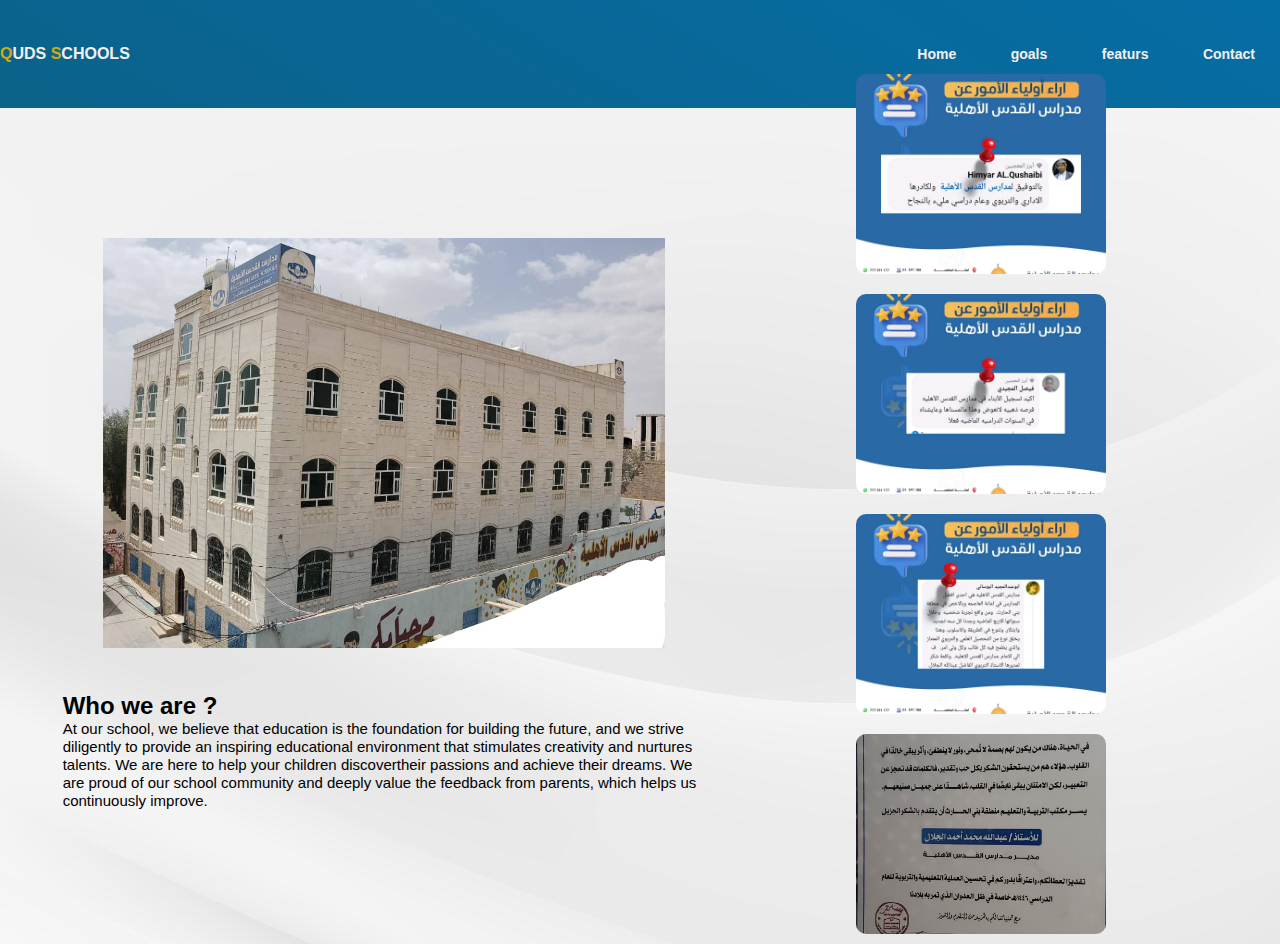
<file: aboutus.html>
<!DOCTYPE html>
<html lang="ar" dir="ltr">
<head>
    <meta charset="UTF-8">
    <meta name="viewport" content="width=device-width, initial-scale=1.0">
    <title>about</title>
    <link rel="stylesheet" href="css/about.css">
    
    <body>
  
    <header>
        <div class="logo">
            <h4><span>Q</span>UDS <span>S</span>CHOOLS</h4>
        </div>
        <nav>
            <ul>
                <li><a href="index.html">Home</a></li>
                <li><a href="ourgoals.html">goals</a></li>
                <li><a href="featurs.html">featurs</a></li>
                <li><a href="conact.html">Contact</a></li>
            </ul>
        </nav>
    </header>
    <div class="container">
        <main>
            <img src="./image/اهداف/school.jpg">
            <h2>Who we are ?</h2>
            <p>At our school, we believe that education is the foundation for building the future, and we strive diligently to provide an 
                inspiring educational environment that stimulates creativity and nurtures talents. We are here to help your
                 children discovertheir passions 
                and achieve their dreams. We are proud of our school community
                 and deeply value the feedback from parents, which helps us continuously improve.</p>
                

            
        </main>
        <aside>
            <div class="card card-1"></div>
            <div class="card card-2"></div>
            <div class="card card-3"></div>
            <div class="card card-4"></div>
        </aside>
    </div>
    </body>
    </html>
</file>
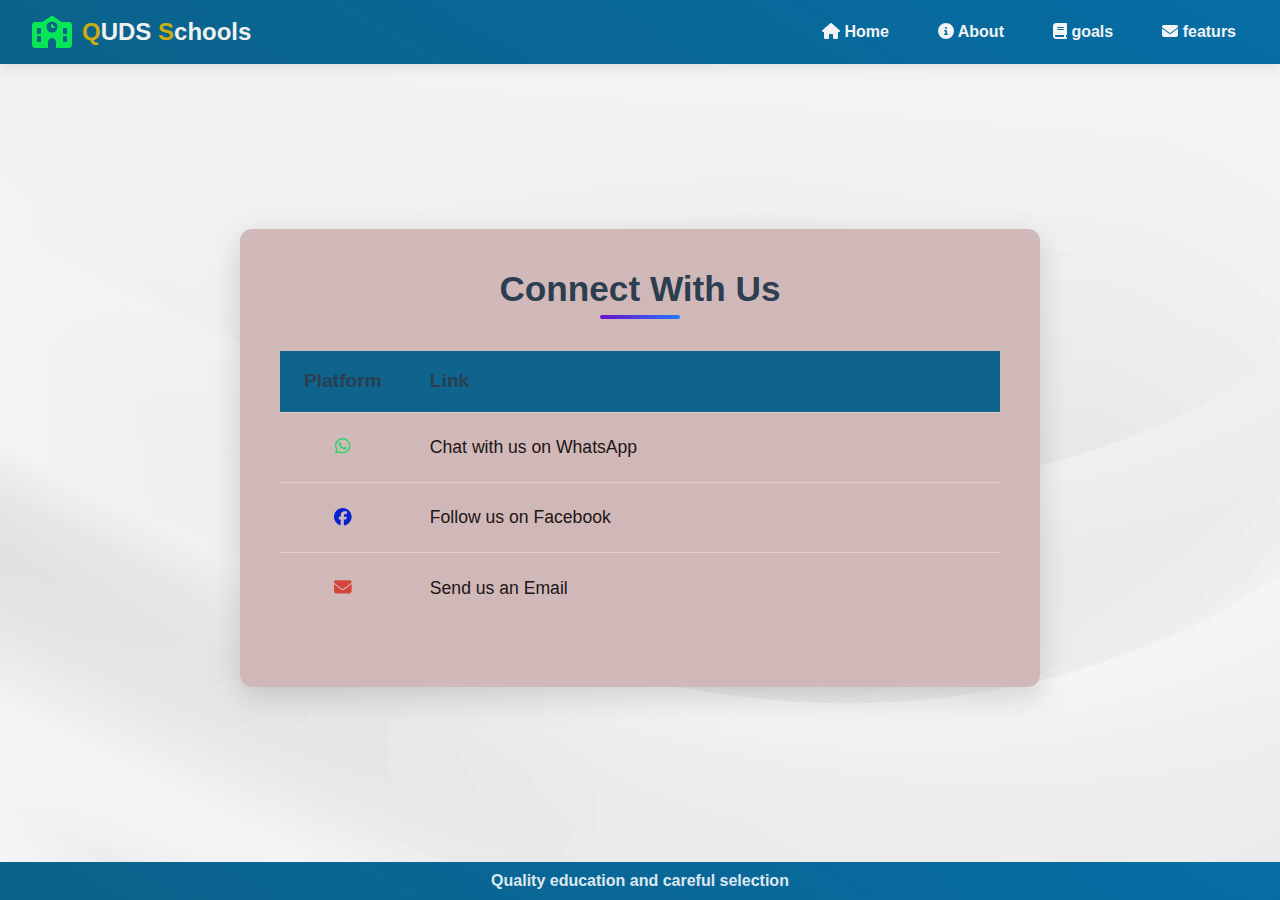
<file: conact.html>
<!DOCTYPE html>
<html lang="en">
<head>
    <meta charset="UTF-8">
    <meta name="viewport" content="width=device-width, initial-scale=1.0">
    <title>conact school</title>
    <link rel="stylesheet" href="css/conact.css">
  <script src="fontawsome.css"></script>
   <script src="fontawsome.js"></script>
</head>
<body>
    <header>
        <div class="logo">
            <i class="fas fa-school logo-icon"></i>
            <div class="logo-text"><span>Q</span>UDS  <span>S</span>chools</div>
        </div>
        <nav>
            <ul>
                <li><a href="index.html"><i class="fas fa-home"></i> Home</a></li>
                <li><a href="aboutus.html"><i class="fas fa-info-circle"></i> About</a></li>
                <li><a href="ourgoals.html"><i class="fas fa-book"></i> goals</a></li>
                <li><a href="featurs.html"><i class="fas fa-envelope"></i> featurs</a></li>
            </ul>
        </nav>
    </header>
    
    <div class="container">
        <div class="table-container">
            <h1>Connect With Us</h1>
            <table>
                <thead>
                    <tr>
                        <th>Platform</th>
                        <th>Link</th>
                    </tr>
                </thead>
                <tbody>
                    <tr>
                        <td class="icon-cell"><i class="fab fa-whatsapp whatsapp-icon"></i></td>
                        <td class="link-cell"><a href="https://WhatsApp.com/channel/0029vbBKQTj7YSd310EYiZ1|" target="_blank">Chat with us on WhatsApp</a></td>
                    </tr>
                    <tr>
                        <td class="icon-cell"><i class="fab fa-facebook facebook-icon"></i></td>
                        <td class="link-cell"><a href="https://www.facebook.com/100064306170284/posts/pfbid0iWifRaHzjyzsaDj9bTKAnvo9cqyb2WFsTXdqP1XYaxQzcDwCvs1wWxDGxpa76KoLI/?app=fb|" target="_blank">Follow us on Facebook</a></td>
                    </tr>
                    <tr>
                        <td class="icon-cell"><i class="fas fa-envelope email-icon"></i></td>
                        <td class="link-cell"><a href="mailto:Alquds.schools2020@gmail.com">Send us an Email</a></td>
                    </tr>
                </tbody>
            </table>
        </div>
    </div>
    
    <footer>
        <p>Quality education and careful selection</p>  
    </footer>
</body>
</html>
</file>
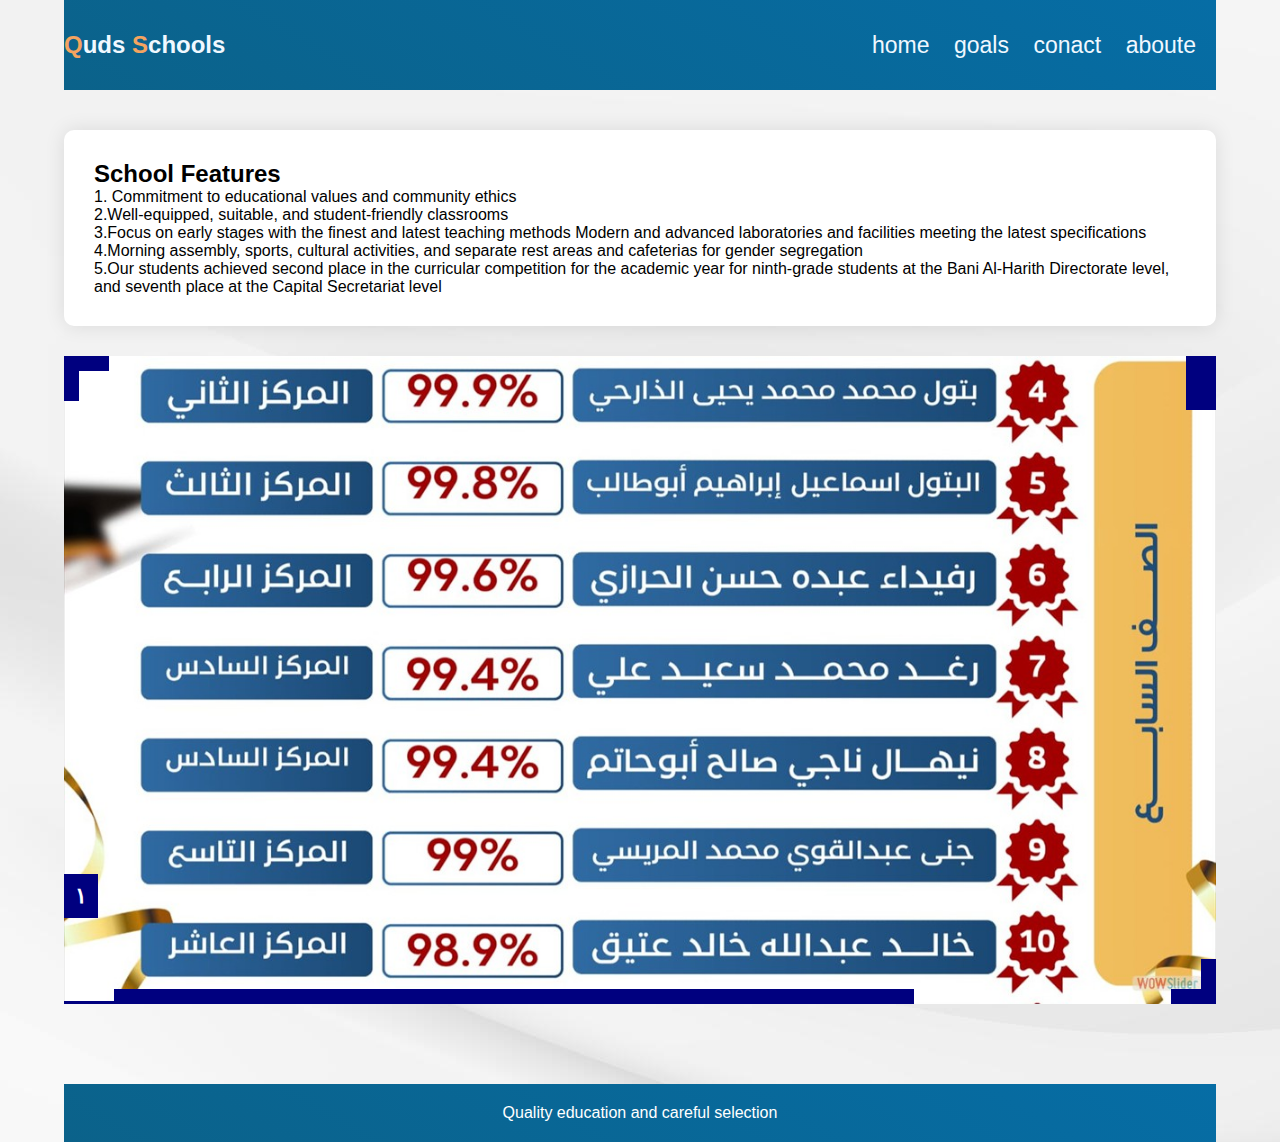
<file: featurs.html>
<!DOCTYPE html>
<html lang="en">
<head>
    <meta charset="UTF-8">
    <meta name="viewport" content="width=device-width, initial-scale=1.0">
    <title>featurs</title>
    <link rel="stylesheet" href="css/featur.css">

	<!-- Start WOWSlider.com HEAD section --> <!-- add to the <head> of your page -->
	<link rel="stylesheet" type="text/css" href="engine0/style.css" />
	<script type="text/javascript" src="engine0/jquery.js"></script>
	<!-- End WOWSlider.com HEAD section --></head>
<body>
   <header>
<div class="start-header">
    <div class="logo"><h2><span>Q</span>uds <span>S</span>chools</h2></div>   
</div>
   <div class="start-header">
     <nav>
        <ul>
            <li><a href="index.html">home</a></li>
            <li><a href="ourgoals.html">goals</a></li>
            <li><a href="conact.html">conact</a></li>
            <li><a href="aboutus.html">aboute</a></li>
        </ul>
    </nav> 
   </div>

   </header>
  <div class="container content-section">
        <div class="row">
            <!-- Section for text content -->
            <section class="col-md-8 main-content">
                <h2>School Features</h2>
                <p>1. Commitment to educational values and community ethics<br> 

2.Well-equipped, suitable, and student-friendly classrooms<br>

3.Focus on early stages with the finest and latest teaching methods
Modern and advanced laboratories and facilities meeting the latest specifications<br>

4.Morning assembly, sports, cultural activities, and separate rest areas and cafeterias for gender segregation<br>

5.Our students achieved second place in the curricular competition for the academic year for ninth-grade students at the Bani Al-Harith Directorate level, and seventh place at the Capital Secretariat level
</p>
            </section>
            
            <!-- Aside for WowSlider -->
            
	<!-- Start WOWSlider.com BODY section --> <!-- add to the <body> of your page -->
	<div id="wowslider-container0">
	<div class="ws_images"><ul>
		<li><img src="data0/images/_0.jpg" alt="١" title="١" id="wows0_0"/></li>
		<li><img src="data0/images/3.jpg" alt="3" title="3" id="wows0_1"/></li>
		<li><img src="data0/images/4.jpg" alt="4" title="4" id="wows0_2"/></li>
		<li><img src="data0/images/5.jpg" alt="5" title="5" id="wows0_3"/></li>
		<li><img src="data0/images/cls.jpg" alt="cls" title="cls" id="wows0_4"/></li>
		<li><img src="data0/images/img20250916wa0009.jpg" alt="6" title="6" id="wows0_5"/></li>
		<li><img src="data0/images/img20250916wa0014.jpg" alt="class" title="class" id="wows0_6"/></li>
		<li><img src="data0/images/img20250916wa0016.jpg" alt="9" title="9" id="wows0_7"/></li>
		<li><img src="data0/images/img20250916wa0018.jpg" alt="10" title="10" id="wows0_8"/></li>
		<li><img src="data0/images/img20250916wa0024.jpg" alt="52" title="52" id="wows0_9"/></li>
		<li><img src="data0/images/img20250916wa0026.jpg" alt="IMG3" title="IMG3" id="wows0_10"/></li>
		<li><img src="data0/images/img20250916wa0027.jpg" alt="IMG6" title="IMG6" id="wows0_11"/></li>
		<li><img src="data0/images/img20250916wa0043.jpg" alt="22" title="22" id="wows0_12"/></li>
		<li><img src="data0/images/loy.jpg" alt="loy" title="loy" id="wows0_13"/></li>
		<li><img src="data0/images/naj.jpg" alt="naj" title="naj" id="wows0_14"/></li>
		<li><a href="http://wowslider.net"><img src="data0/images/suc.jpg" alt="bootstrap carousel" title="suc" id="wows0_15"/></a></li>
		<li><img src="data0/images/tov.jpg" alt="tov" title="tov" id="wows0_16"/></li>
	</ul></div>
	<div class="ws_bullets"><div>
		<a href="#" title="١"><span><img src="data0/tooltips/_0.jpg" alt="١"/>1</span></a>
		<a href="#" title="3"><span><img src="data0/tooltips/3.jpg" alt="3"/>2</span></a>
		<a href="#" title="4"><span><img src="data0/tooltips/4.jpg" alt="4"/>3</span></a>
		<a href="#" title="5"><span><img src="data0/tooltips/5.jpg" alt="5"/>4</span></a>
		<a href="#" title="cls"><span><img src="data0/tooltips/cls.jpg" alt="cls"/>5</span></a>
		<a href="#" title="6"><span><img src="data0/tooltips/img20250916wa0009.jpg" alt="6"/>6</span></a>
		<a href="#" title="class"><span><img src="data0/tooltips/img20250916wa0014.jpg" alt="class"/>7</span></a>
		<a href="#" title="9"><span><img src="data0/tooltips/img20250916wa0016.jpg" alt="9"/>8</span></a>
		<a href="#" title="10"><span><img src="data0/tooltips/img20250916wa0018.jpg" alt="10"/>9</span></a>
		<a href="#" title="52"><span><img src="data0/tooltips/img20250916wa0024.jpg" alt="52"/>10</span></a>
		<a href="#" title="IMG3"><span><img src="data0/tooltips/img20250916wa0026.jpg" alt="IMG3"/>11</span></a>
		<a href="#" title="IMG6"><span><img src="data0/tooltips/img20250916wa0027.jpg" alt="IMG6"/>12</span></a>
		<a href="#" title="22"><span><img src="data0/tooltips/img20250916wa0043.jpg" alt="22"/>13</span></a>
		<a href="#" title="loy"><span><img src="data0/tooltips/loy.jpg" alt="loy"/>14</span></a>
		<a href="#" title="naj"><span><img src="data0/tooltips/naj.jpg" alt="naj"/>15</span></a>
		<a href="#" title="suc"><span><img src="data0/tooltips/suc.jpg" alt="suc"/>16</span></a>
		<a href="#" title="tov"><span><img src="data0/tooltips/tov.jpg" alt="tov"/>17</span></a>
	</div></div><div class="ws_script" style="position:absolute;left:-99%"><a href="http://wowslider.net">html slideshow</a> by WOWSlider.com v9.0</div>
	<div class="ws_shadow"></div>
	</div>	
	<script type="text/javascript" src="engine0/wowslider.js"></script>
	<script type="text/javascript" src="engine0/script.js"></script>
	<!-- End WOWSlider.com BODY section --><aside class="col-md-4 slider-aside">
                <!-- Place WowSlider code here -->
            </aside>
        </div>
    </div>

    <!-- Footer -->
    <footer>
        <div class="container">
            <p>Quality education and careful selection</p>
        </div>
    </footer>

    <script src="https://cdn.jsdelivr.net/npm/bootstrap@5.3.0/dist/js/bootstrap.bundle.min.js"></script>
 


</body>
</html>
</file>
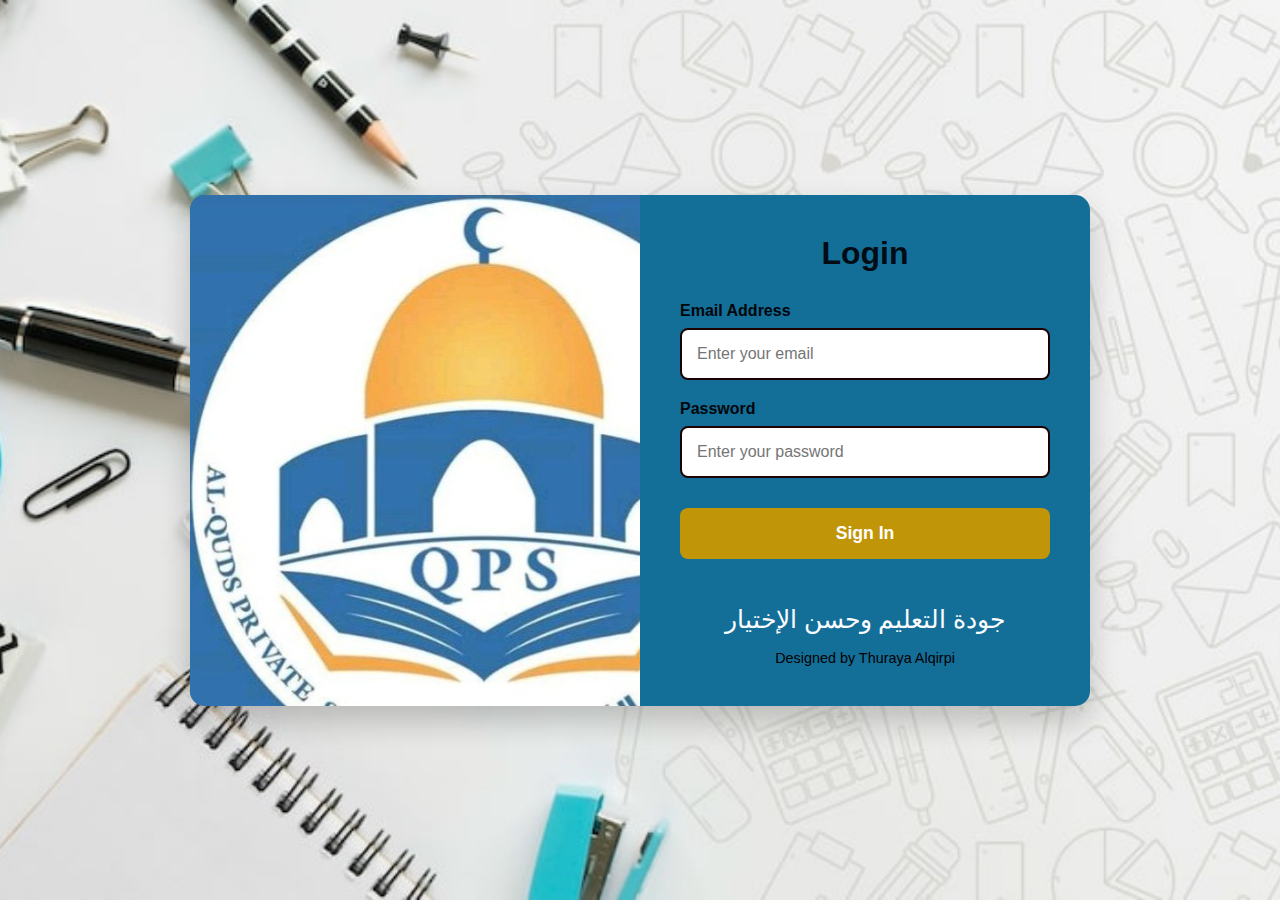
<file: login.html>
<!DOCTYPE html>
<html lang="en">
<head>
    <meta charset="UTF-8">
    <meta name="viewport" content="width=device-width, initial-scale=1.0">
    <title>Login System - Our School</title>
    <link rel="stylesheet" href="css/login.css">   
</head>
<body>
    <div class="container">
        <div class="school-panel">
            <div class="school-logo"></div>
        </div>
        
        <div class="login-panel">
            <form id="loginForm" class="form-container">
                <h2>Login</h2>
                <div class="input-group">
                    <label for="loginEmail">Email Address</label>
                    <i class="fas fa-envelope"></i>
                    <input type="email" id="loginEmail" placeholder="Enter your email" required>
                    <div class="error-message" id="loginEmailError">Please enter a valid email address</div>
                </div>
                <div class="input-group">
                    <label for="loginPassword">Password</label>
                    <i class="fas fa-lock"></i>
                    <input type="password" id="loginPassword" placeholder="Enter your password" required>
                    <div class="error-message" id="loginPasswordError">Password is required</div>
                </div>
                <button type="submit" class="login-btn">Sign In</button>
                <div class="success-message" id="loginSuccess">Login successful! Redirecting now...</div>
            </form>
            
            <footer>
                <br>
                <p class="p">جودة التعليم وحسن الإختيار </p>
                <br>
                <p>Designed by Thuraya Alqirpi</p>
            </footer>
        </div>
    </div>

    <script>
        document.addEventListener('DOMContentLoaded', function() {
            const loginForm = document.getElementById('loginForm');
            
            // Handle login form submission
            loginForm.addEventListener('submit', function(e) {
                e.preventDefault();
                if (validateLoginForm()) {
                    const email = document.getElementById('loginEmail').value;
                    const password = document.getElementById('loginPassword').value;
                    
                    // Here you can add verification from database
                    // This is just basic validation example
                    if (email && password) {
                        // Successful login
                        document.getElementById('loginSuccess').style.display = 'block';
                        
                        // Redirect to homepage after a short delay
                        setTimeout(() => {
                            // Replace with your actual homepage URL
                            window.location.href = "index.html";
                        }, 2000);
                    } else {
                        // Login failed
                        document.getElementById('loginPasswordError').textContent = 'Email or password is incorrect';
                        document.getElementById('loginPasswordError').style.display = 'block';
                    }
                }
            });
            
            // Validate login form
            function validateLoginForm() {
                let isValid = true;
                const email = document.getElementById('loginEmail');
                const password = document.getElementById('loginPassword');
                const emailError = document.getElementById('loginEmailError');
                const passwordError = document.getElementById('loginPasswordError');
                
                // Hide all error messages first
                hideErrorMessages();
                
                // Validate email
                if (!email.value) {
                    emailError.textContent = 'Email is required';
                    emailError.style.display = 'block';
                    isValid = false;
                } else if (!isValidEmail(email.value)) {
                    emailError.textContent = 'Please enter a valid email address';
                    emailError.style.display = 'block';
                    isValid = false;
                }
                
                // Validate password
                if (!password.value) {
                    passwordError.textContent = 'Password is required';
                    passwordError.style.display = 'block';
                    isValid = false;
                }
                
                return isValid;
            }
            
            // Hide all error messages
            function hideErrorMessages() {
                const errorMessages = document.querySelectorAll('.error-message');
                errorMessages.forEach(msg => {
                    msg.style.display = 'none';
                });
                
                document.getElementById('loginSuccess').style.display = 'none';
            }
            
            // Validate email format
            function isValidEmail(email) {
                const re = /^[^\s@]+@[^\s@]+\.[^\s@]+$/;
                return re.test(email);
            }
        });
    </script>
</body>
</html>
</file>
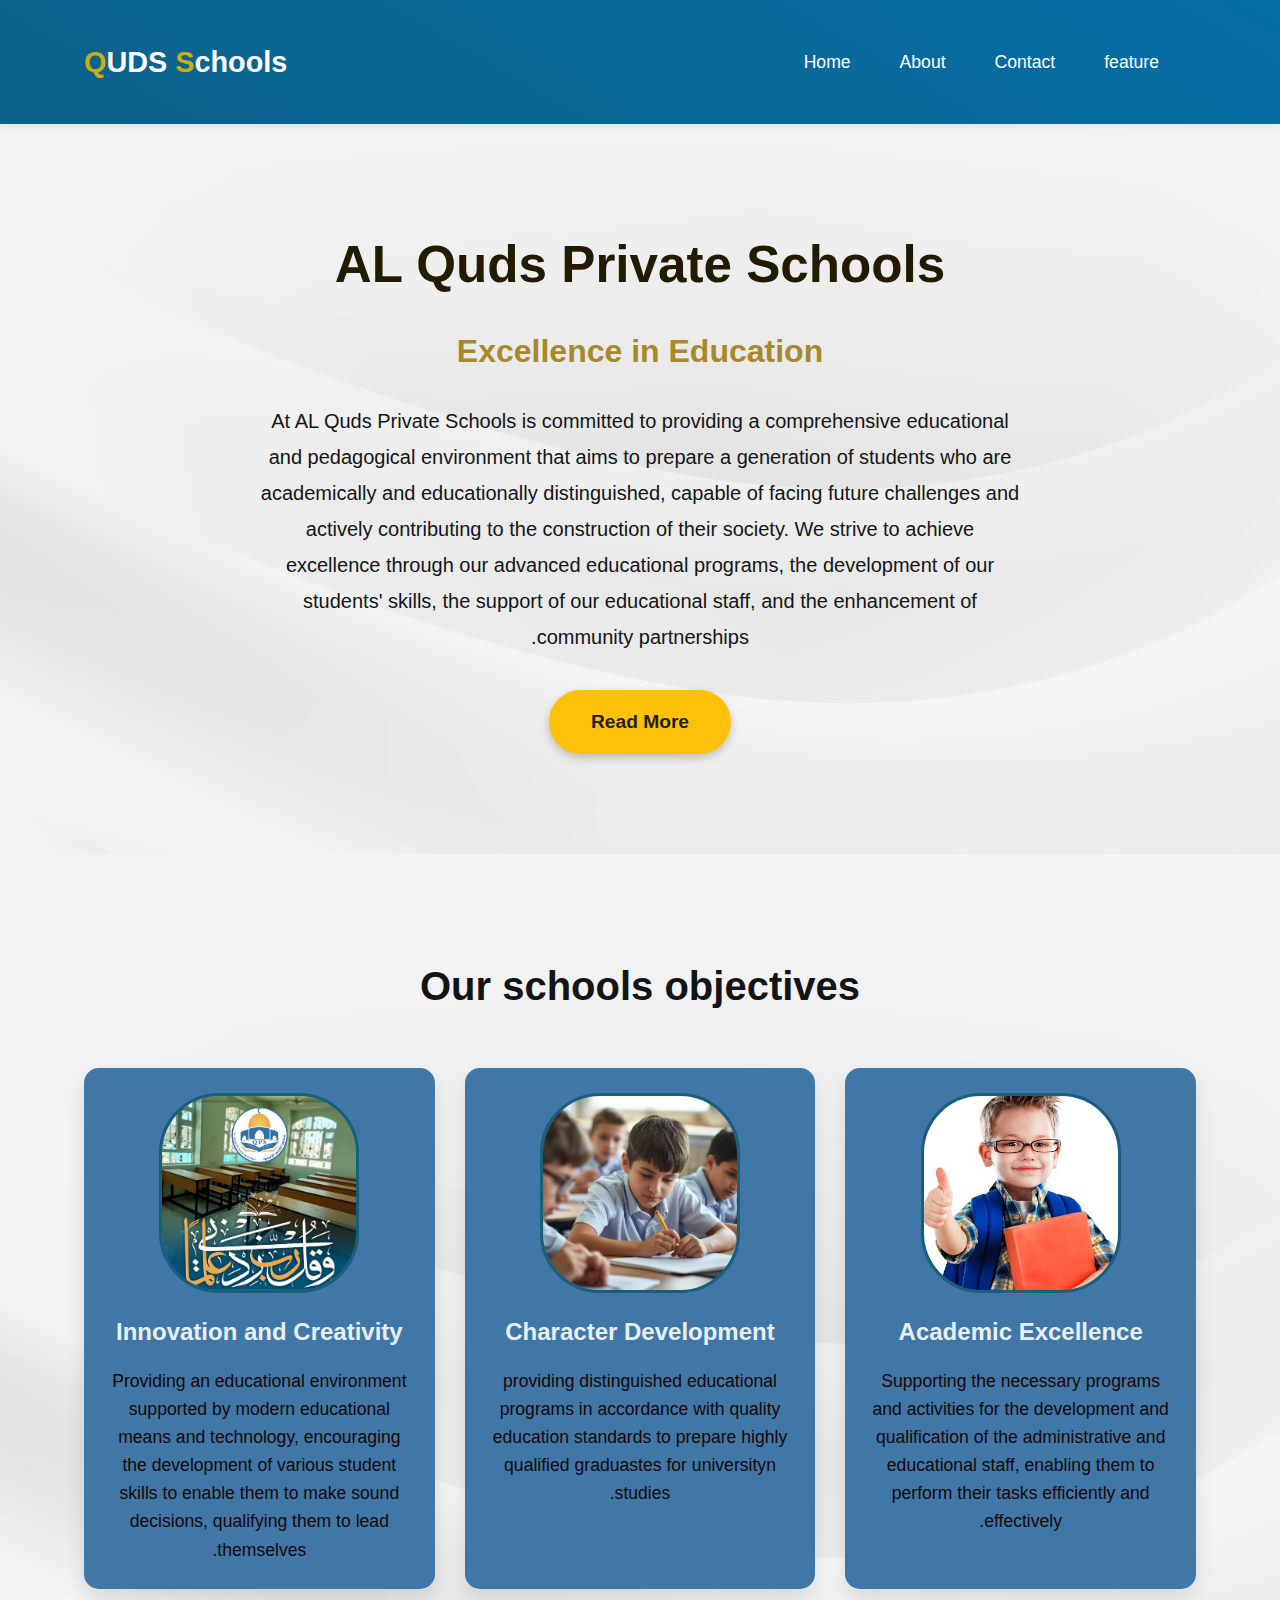
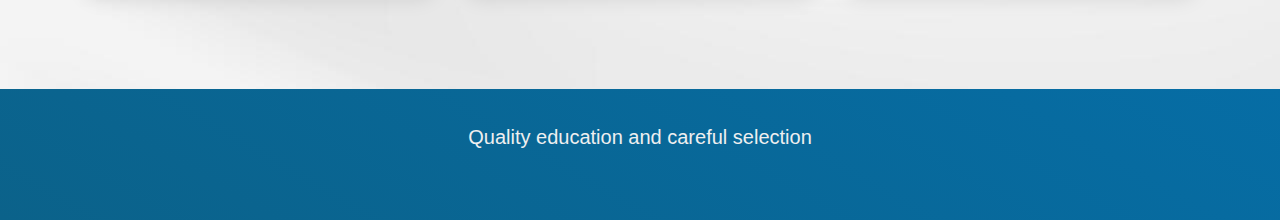
<file: ourgoals.html>
<!DOCTYPE html>
<html lang="ar" dir="rtl">
<head>
    <meta charset="UTF-8">
    <meta name="viewport" content="width=device-width, initial-scale=1.0">
    <title>Future Vision School - Our Goals</title>
    <link rel="stylesheet" href="css/goals.css">
    
</head>
<body>
    <header>
        <div class="container">
            <div class="header-content">
                <ul class="nav-links">
                    <li><a href="./featurs.html">feature</a></li>
                    <li><a href="./conact.html">Contact</a></li>
                    <li><a href="./aboutus.html">About</a></li>
                    <li><a href="./index.html">Home</a></li>
                </ul>
                <div class="logo"> <span>Q</span>UDS  <span>S</span>chools</div>
               
            </div>
        </div>
    </header>
    
    <section class="hero">
        <div class="container">
            <div class="hero-content">
                <h1>AL Quds Private Schools</h1>
                <h2>Excellence in Education</h2>
                <p>At AL Quds Private Schools is committed to providing a comprehensive educational and pedagogical environment 
                    that aims to prepare a generation of students who are academically and educationally distinguished, capable of facing
                     future challenges and actively contributing to the construction of their society. We strive to achieve excellence through our 
                     advanced educational programs, the development of our students' skills, 
                    the support of our educational staff, and the enhancement of community partnerships. </p>
                <a href="#goals" class="btn">Read More</a>
            </div>
        </div>
    </section>
    
    <section id="goals" class="goals-section">
        <div class="container">
            <h2 class="section-title">Our schools objectives</h2>
            <div class="goals-grid">
                <div class="goal-card">
                    <img src="./image/اهداف/44.jpeg" alt="Academic Excellence" class="goal-img">
                    <h3>Academic Excellence</h3>
                    <p>Supporting the necessary programs and activities for the development and qualification of the 
                        administrative and educational staff,
                         enabling them to perform their tasks efficiently and effectively.</p>
                </div>
                <div class="goal-card">
                    <img src="./image/اهداف/طلاب مدرسة اساسي_20250916_005228_٠٠٠٠.jpg"alt="Character Development" class="goal-img">
                    <h3>Character Development</h3>
                    <p> providing distinguished educational programs in accordance with quality education standards to prepare 
                        highly qualified graduastes for universityn studies.</p>
                </div>
                <div class="goal-card">
                    <img src="./image/class.jpg" alt="Innovation and Creativity" class="goal-img">
                    <h3>Innovation and Creativity</h3>
                    <p>Providing an educational environment supported by modern educational means and technology, encouraging the
                         development of various student
                         skills to enable them to make sound decisions, qualifying them to lead themselves.</p>
                </div>
            </div>
        </div>
    </section>
    
    <footer>
        <div class="container">
            <p> Quality education and careful selection</p>
        </div>
    </footer>
</body>
</html>
</file>
<file: css/about.css>
*{
    margin: 0;
    padding: 0;
    box-sizing: border-box;
}
body{
    font-family: sans-serif;
    height: 100vh;
    background-image: url('../image/back.jpg');}

    header{
    background-image: linear-gradient(30deg,#0b628a ,#066da5 );
    height: 12%;
    display: flex;
    justify-content: space-between;
    align-items: center;
}
header .logo {
    color: #f4f0ef;
}
header .logo span{
     color: rgb(204, 172, 14);
}
header nav ul li{
    display: inline-block;
    
    padding: 25px;
}
header nav ul li a{
    display: inline-block;
    color:#f4f0ef;
    text-decoration: none;
    font-weight: 600;
    font-size: 14px;
    transition: 0.7s;
}
header nav ul li a:hover{
     background-color: rgb(204, 172, 14);
     border-radius: 5px;
     padding: 5px;
    transform: scale(1.4);
}
    
.container{
  
    height: 88%;
    display: flex;
    justify-content: center;
    align-items: center;
}
.container main{
    padding: 0 20px;
    flex-basis: 50%;
}
.container main img{
    margin: 20px;
    padding: 20px;
    height: 50vh;
}
.container main h1{
    font-size: 50px;
}
.container main p{
    font-size: 15px;
    line-height: 18px;
}
.container main button{
    width: 45%;
    padding: 10px;
    border-radius: 20px;
    border: 2px solid #0e0603;
    margin-top: 20px;
    font-weight: 600;
    transition: 0.5s;
}
.container main button:hover{
    background-color:steelblue;
    border: 2px solid #18191f;
    color: #f5efef;
}
aside{
    display: flex;
    flex-wrap: wrap;
    justify-content: center;
}
.container aside{
    flex-basis: 40%;
}
.card{
    
    margin: 10px;
    width:250px;
    height: 200px;
    border-radius: 10px;
    padding: 0 ;
    background-repeat: no-repeat;
    background-size: cover;
    background-position: center;
    transition: 0.5s;
}
.card:hover{
    transform: translateY(-10px);
}
.card-1{
     background-image:url('../image/اسال/IMG-20250916-WA0036.jpg') ;
}
.card-2{
     background-image:url('../image/اسال/IMG-20250916-WA0033.jpg') ;
}
.card-3{
     background-image:url('../image/اسال/IMG-20250916-WA0035.jpg') ;
}
.card-4{
     background-image:url('../image/Page3.jpg') ;
}
</file>
<file: css/conact.css>
* {
            margin: 0;
            padding: 0;
            box-sizing: border-box;
            font-family: 'Segoe UI', Tahoma, Geneva, Verdana, sans-serif;
        }
        
        body {
            background-image: url('../image/back.jpg');
            color: #333;
            min-height: 100vh;
            display: flex;
            flex-direction: column;
        }
        
        
        header {
           background-image: linear-gradient(30deg,#0b628a ,#066da5 );
            box-shadow: 0 2px 15px rgba(0, 0, 0, 0.1);
            padding: 1rem 2rem;
            display: flex;
            justify-content: space-between;
            align-items: center;
            position: sticky;
            top: 0;
            z-index: 100;
        }
        
        .logo {
            display: flex;
            align-items: center;
            gap: 10px;
        }
        
        .logo-icon {
            font-size: 2rem;
            color: #07e655;
        }
        
        .logo-text  {
            font-size: 1.5rem;
            font-weight: bold;
            color: #f0f1f1;
        }

        .logo-text span{
           color: rgb(204, 172, 14); 
            
        }
        
        nav ul {
            display: flex;
            list-style: none;
            gap: 25px;
        }
        
        nav ul li a {
            text-decoration: none;
            color: #f1f3f5;
            font-weight: 600;
            padding: 8px 12px;
            border-radius: 4px;
            transition: all 0.3s ease;
        }
        
        nav ul li a:hover {
            background-color: goldenrod;
            color: white;
        }
        
        /* Main Content Styles */
        .container {
            flex: 1;
            display: flex;
            flex-direction: column;
            justify-content: center;
            align-items: center;
            padding: 2rem;
        }
        
        .table-container {
            background-color: rgba(207, 181, 181, 0.95);
            border-radius: 12px;
            box-shadow: 0 10px 30px rgba(0, 0, 0, 0.15);
            padding: 2.5rem;
            width: 90%;
            max-width: 800px;
            margin: 2rem 0;
        }
        
        h1 {
            text-align: center;
            color: #2c3e50;
            margin-bottom: 2rem;
            font-size: 2.2rem;
            position: relative;
            padding-bottom: 10px;
        }
        
        h1:after {
            content: '';
            position: absolute;
            bottom: 0;
            left: 50%;
            transform: translateX(-50%);
            width: 80px;
            height: 4px;
            background: linear-gradient(to right, #6a11cb, #2575fc);
            border-radius: 2px;
        }
        
        table {
            width: 100%;
            border-collapse: collapse;
            margin: 1.5rem 0;
            font-size: 1.1rem;
        }
        
        th, td {
            padding: 1.2rem 1.5rem;
            text-align: left;
            border-bottom: 1px solid #e7cccc;
        }
        
        th {
            background-color: rgb(14, 100, 140);
            color: #2c3e50;
            font-weight: 600;
            font-size: 1.2rem;
        }
        
        tr:last-child td {
            border-bottom: none;
        }
        
        tr:hover {
            background-color: #f1f1ee;
        }
        
        .icon-cell {
            text-align: center;
            width: 70px;
        }
        
        .icon-cell i {
            font-size: 1.8rem;
        }
        
        .whatsapp-icon {
            color: #25D366;
        }
        
        .facebook-icon {
            color: #0a21cf;
        }
        
        .email-icon {
            color: #D44638;
        }
        
        .link-cell a {
            color:#211514;
            text-decoration: none;
            font-weight: 500;
            transition: all 0.3s ease;
            display: block;
            padding: 5px 0;
        }
        
        .link-cell a:hover {
            color:rgb(0, 0, 0);
            text-decoration: underline;
            transform: translateX(5px);
        }
        
        /* Footer Styles */
        footer {
              background-image: linear-gradient(30deg,#0b628a ,#066da5 );
            color: #dee7ef;
            text-align: center;
            padding: 10px;
            margin-top:10px;
            font-weight: 600;
        }
        
        /* Responsive Styles */
        @media (max-width: 768px) {
            header {
                flex-direction: column;
                padding: 1rem;
                gap: 15px;
            }
            
            nav ul {
                flex-wrap: wrap;
                justify-content: center;
                gap: 15px;
            }
            
            .table-container {
                padding: 1.5rem;
                width: 95%;
            }
            
            th, td {
                padding: 1rem;
            }
        }
        
        @media (max-width: 480px) {
            .logo-text {
                font-size: 1.2rem;
            }
            
            nav ul {
                gap: 10px;
            }
            
            nav ul li a {
                padding: 6px 10px;
                font-size: 0.9rem;
            }
            
            h1 {
                font-size: 1.8rem;
            }
            
            th, td {
                padding: 0.8rem;
                font-size: 0.9rem;
            }
            
            .table-container {
                padding: 1rem;
            }
            
            .icon-cell i {
                font-size: 1.5rem;
            }
        }
</file>
<file: css/featur.css>
*{

    margin: 0;
    padding: 0;
    box-sizing: border-box;
    font-family: sans-serif;
}
body{
   background-image: url('../image/back.jpg');
    width: 100%;
    height: 100vh;
    padding: 0 5%;
}
header{
background-image: linear-gradient(30deg,#0b628a ,#066da5 );
height: 10%;
width: 100%;
display: flex;
flex-direction: row;
justify-content: space-between;
align-items: center;

}

.start-header{
gap: 10px;
display: flex;
color: aliceblue;

}

.start-header nav ul li{
display: inline-block;
padding-right: 20px ;
font-size:23px;
}



.end-header{
width: 30px;
display: flex;

}

.start-header .logo span{
    color: sandybrown;
}

header div .nav{
    display: flex;
} 

.start-header nav ul li a{
    text-decoration: none;
    color: aliceblue;
}

.start-header nav ul li a:hover{
   background-color: sandybrown;
   border-radius: 10px;
   padding: 10px;
}

.content-section {
            padding: 40px 0;
        }
        .main-content {
            background: white;
            border-radius: 10px;
            box-shadow: 0 0 20px rgba(0, 0, 0, 0.1);
            padding: 30px;
            margin-bottom: 30px;
        }
        .slider-aside {
            padding: 0;
            height: 100%;
        }
        footer {
           background-image: linear-gradient(30deg,#0b628a ,#066da5 );
            color: white;
            padding: 20px 0;
            margin-top: 40px;
            text-align: center;
        }
</file>
<file: engine0/style.css>
/*
 *	generated by WOW Slider 9.0
 *	template Angular
 */
@import url(https://fonts.googleapis.com/css?family=Play&subset=latin,cyrillic,latin-ext);
#wowslider-container0 { 
	display: table;
	zoom: 1; 
	position: relative;
	width: 100%;
	max-width: 1280px;
	max-height:720px;
	margin:0px auto 0px;
	z-index:90;
	text-align:left; /* reset align=center */
	font-size: 10px;
	text-shadow: none; /* fix some user styles */

	/* reset box-sizing (to boostrap friendly) */
	-webkit-box-sizing: content-box;
	-moz-box-sizing: content-box;
	box-sizing: content-box; 
}
* html #wowslider-container0{ width:1280px }
#wowslider-container0 .ws_images ul{
	position:relative;
	width: 10000%; 
	height:100%;
	left:0;
	list-style:none;
	margin:0;
	padding:0;
	border-spacing:0;
	overflow: visible;
	/*table-layout:fixed;*/
}
#wowslider-container0 .ws_images ul li{
	position: relative;
	width:1%;
	height:100%;
	line-height:0; /*opera*/
	overflow: hidden;
	float:left;
	/*font-size:0;*/
	padding:0 0 0 0 !important;
	margin:0 0 0 0 !important;
}

#wowslider-container0 .ws_images{
	position: relative;
	left:0;
	top:0;
	height:100%;
	max-height:720px;
	max-width: 1280px;
	vertical-align: top;
	border:none;
	overflow: hidden;
}
#wowslider-container0 .ws_images ul a{
	width:100%;
	height:100%;
	max-height:720px;
	display:block;
	color:transparent;
}
#wowslider-container0 img{
	max-width: none !important;
}
#wowslider-container0 .ws_images .ws_list img,
#wowslider-container0 .ws_images > div > img{
	width:100%;
	border:none 0;
	max-width: none;
	padding:0;
	margin:0;
}
#wowslider-container0 .ws_images > div > img {
	max-height:720px;
}

#wowslider-container0 .ws_images iframe {
	position: absolute;
	z-index: -1;
}

#wowslider-container0 .ws-title > div {
	display: inline-block !important;
}

#wowslider-container0 a{ 
	text-decoration: none; 
	outline: none; 
	border: none; 
}

#wowslider-container0  .ws_bullets { 
	float: left;
	position:absolute;
	z-index:70;
}
#wowslider-container0  .ws_bullets div{
	position:relative;
	float:left;
	font-size: 0px;
}
/* compatibility with Joomla styles */
#wowslider-container0  .ws_bullets a {
	line-height: 0;
}

#wowslider-container0  .ws_script{
	display:none;
}
#wowslider-container0 sound, 
#wowslider-container0 object{
	position:absolute;
}

/* prevent some of users reset styles */
#wowslider-container0 .ws_effect {
	position: static;
	width: 100%;
	height: 100%;
}

#wowslider-container0 .ws_photoItem {
	border: 2em solid #fff;
	margin-left: -2em;
	margin-top: -2em;
}
#wowslider-container0 .ws_cube_side {
	background: #A6A5A9;
}


#wowslider-container0.ws_gestures {
	cursor: -webkit-grab;
	cursor: -moz-grab;
	cursor: url("[data-uri]"), move;
}
#wowslider-container0.ws_gestures.ws_grabbing {
	cursor: -webkit-grabbing;
	cursor: -moz-grabbing;
	cursor: url("[data-uri]"), move;
}

/* hide controls when video start play */
#wowslider-container0.ws_video_playing .ws_bullets,
#wowslider-container0.ws_video_playing .ws_fullscreen,
#wowslider-container0.ws_video_playing .ws_next,
#wowslider-container0.ws_video_playing .ws_prev {
	display: none;
}


/* youtube/vimeo buttons */
#wowslider-container0 .ws_video_btn {
	position: absolute;
	display: none;
	cursor: pointer;
	top: 0;
	left: 0;
	width: 100%;
	height: 100%;
	z-index: 55;
}
#wowslider-container0 .ws_video_btn.ws_youtube,
#wowslider-container0 .ws_video_btn.ws_vimeo {
	display: block;
}
#wowslider-container0 .ws_video_btn div {
	position: absolute;
	background-image: url(./playvideo.png);
	background-size: 200%;
	top: 50%;
	left: 50%;
	width: 7em;
	height: 5em;
	margin-left: -3.5em;
	margin-top: -2.5em;
}
#wowslider-container0 .ws_video_btn.ws_youtube div {
	background-position: 0 0;
}
#wowslider-container0 .ws_video_btn.ws_youtube:hover div {
	background-position: 100% 0;
}
#wowslider-container0 .ws_video_btn.ws_vimeo div {
	background-position: 0 100%;
}
#wowslider-container0 .ws_video_btn.ws_vimeo:hover div {
	background-position: 100% 100%;
}

#wowslider-container0 .ws_playpause.ws_hide {
	display: none !important;
}

#wowslider-container0 .ws_bullets a {
	width:50px;
	height:15px;
	float: left; 
	text-indent: -9999px; 
	position:relative;
	color:transparent;
}
#wowslider-container0 .ws_bullets a:after {
	content: '';
	position: absolute;
	display: block;
	background: #00007f;
	width:50px;
	height:15px;
	bottom: 0;
    -webkit-transition: all 0.2s;
    -moz-transition: all 0.2s;
    -o-transition: all 0.2s;
    transition: all 0.2s;
}
#wowslider-container0 .ws_bullets a.ws_selbull:after,
#wowslider-container0 .ws_bullets a:hover:after {
	height: 3px;
}

#wowslider-container0 a.ws_next, #wowslider-container0 a.ws_prev {
	position:absolute;
	z-index:60;
	height: 5em;
	width: 5em;
	background: none;
	border-style: solid;
	border-color: #00007f;
    -webkit-transition: all 0.2s;
    -moz-transition: all 0.2s;
    -o-transition: all 0.2s;
    transition: all 0.2s;
	background-size: 200%;
}
#wowslider-container0 a.ws_next{
	border-width: 0 15px 15px 0;
	bottom:0;
	right:0;
}
#wowslider-container0 a.ws_prev {
	border-width: 15px 0 0 15px;
	left:0;
	top:0;
}
#wowslider-container0 a.ws_next:hover{
	border-width: 0 3px 3px 0;
}
#wowslider-container0 a.ws_prev:hover {
	border-width: 3px 0 0 3px;
}

/*playpause*/
#wowslider-container0 .ws_playpause {
    position: absolute;
    top: 0;
    right: 0;
    z-index: 59;
}
#wowslider-container0 .ws_playpause {
	-webkit-transition: all 0.2s;
    -moz-transition: all 0.2s;
    -o-transition: all 0.2s;
    transition: all 0.2s;
	background-size: 100%;
}
#wowslider-container0 .ws_pause {
    width: 1.5em;
    height: 6em;
	border-style:solid;
	border-width:0 15px;
	border-color: #00007f;	
}
#wowslider-container0 .ws_pause:hover {
	width: 2em;
	border-width:0 3px;
}
#wowslider-container0 .ws_play {
    width: 5em;
    height: 5em;
    border-style:solid;
	border-width: 15px 15px 0 0;
	border-color: #00007f;
}
#wowslider-container0 .ws_play:hover {
	border-width: 3px 3px 0 0;
}

/* fullscreen button */
#wowslider-container0 .ws_fullscreen {
	color: #00007f;
	right: 3.3em;
	top: 0;
}/* bottom center */
#wowslider-container0  .ws_bullets {
	bottom:0;
	left:0;
	margin-right: 100px;
}#wowslider-container0 .ws-title{
	position: absolute;
	font: 2.4em 'Play', Verdana, Geneva, sans-serif;
	bottom:4em;
	left: 0;
	margin-right:5em;
	z-index: 50;
    color: #fff;
	line-height: 1em;
	font-weight: bold;
}
#wowslider-container0 .ws-title div,#wowslider-container0 .ws-title span{
	display:inline-block;
	padding: 0.5em;
	text-transform: uppercase;
	background: #00007f;
}
#wowslider-container0 .ws-title div{
	display:block;
	margin-top:0.5em;
	font-size: 0.777em;
	text-transform: none;
	padding: 0.7em;
	line-height: 1.15em;
}#wowslider-container0 .ws_images > ul{
	animation: wsBasic 68s infinite;
	-moz-animation: wsBasic 68s infinite;
	-webkit-animation: wsBasic 68s infinite;
}
@keyframes wsBasic{0%{left:-0%} 2.94%{left:-0%} 5.88%{left:-100%} 8.82%{left:-100%} 11.76%{left:-200%} 14.71%{left:-200%} 17.65%{left:-300%} 20.59%{left:-300%} 23.53%{left:-400%} 26.47%{left:-400%} 29.41%{left:-500%} 32.35%{left:-500%} 35.29%{left:-600%} 38.24%{left:-600%} 41.18%{left:-700%} 44.12%{left:-700%} 47.06%{left:-800%} 50%{left:-800%} 52.94%{left:-900%} 55.88%{left:-900%} 58.82%{left:-1000%} 61.76%{left:-1000%} 64.71%{left:-1100%} 67.65%{left:-1100%} 70.59%{left:-1200%} 73.53%{left:-1200%} 76.47%{left:-1300%} 79.41%{left:-1300%} 82.35%{left:-1400%} 85.29%{left:-1400%} 88.24%{left:-1500%} 91.18%{left:-1500%} 94.12%{left:-1600%} 97.06%{left:-1600%} }
@-moz-keyframes wsBasic{0%{left:-0%} 2.94%{left:-0%} 5.88%{left:-100%} 8.82%{left:-100%} 11.76%{left:-200%} 14.71%{left:-200%} 17.65%{left:-300%} 20.59%{left:-300%} 23.53%{left:-400%} 26.47%{left:-400%} 29.41%{left:-500%} 32.35%{left:-500%} 35.29%{left:-600%} 38.24%{left:-600%} 41.18%{left:-700%} 44.12%{left:-700%} 47.06%{left:-800%} 50%{left:-800%} 52.94%{left:-900%} 55.88%{left:-900%} 58.82%{left:-1000%} 61.76%{left:-1000%} 64.71%{left:-1100%} 67.65%{left:-1100%} 70.59%{left:-1200%} 73.53%{left:-1200%} 76.47%{left:-1300%} 79.41%{left:-1300%} 82.35%{left:-1400%} 85.29%{left:-1400%} 88.24%{left:-1500%} 91.18%{left:-1500%} 94.12%{left:-1600%} 97.06%{left:-1600%} }
@-webkit-keyframes wsBasic{0%{left:-0%} 2.94%{left:-0%} 5.88%{left:-100%} 8.82%{left:-100%} 11.76%{left:-200%} 14.71%{left:-200%} 17.65%{left:-300%} 20.59%{left:-300%} 23.53%{left:-400%} 26.47%{left:-400%} 29.41%{left:-500%} 32.35%{left:-500%} 35.29%{left:-600%} 38.24%{left:-600%} 41.18%{left:-700%} 44.12%{left:-700%} 47.06%{left:-800%} 50%{left:-800%} 52.94%{left:-900%} 55.88%{left:-900%} 58.82%{left:-1000%} 61.76%{left:-1000%} 64.71%{left:-1100%} 67.65%{left:-1100%} 70.59%{left:-1200%} 73.53%{left:-1200%} 76.47%{left:-1300%} 79.41%{left:-1300%} 82.35%{left:-1400%} 85.29%{left:-1400%} 88.24%{left:-1500%} 91.18%{left:-1500%} 94.12%{left:-1600%} 97.06%{left:-1600%} }

#wowslider-container0 .ws_bullets  a img{
	text-indent:0;
	display:block;
	bottom:15px;
	left:-43px;
	visibility:hidden;
	position:absolute;
    border: 1px solid #00007f;
	max-width:none;
}
#wowslider-container0 .ws_bullets a:hover img{
	visibility:visible;
}

#wowslider-container0 .ws_bulframe div div{
	height:48px;
	overflow:visible;
	position:relative;
}
#wowslider-container0 .ws_bulframe div {
	left:0;
	overflow:hidden;
	position:relative;
	width:85px;
	background-color:#00007f;
}
#wowslider-container0  .ws_bullets .ws_bulframe{
	display:none;
	bottom:20px;
	margin-left:5px;
	overflow:visible;
	position:absolute;
	cursor:pointer;
    border: 15px solid #00007f;
}#wowslider-container0 .ws_bulframe div div{
	height: auto;
}

@media all and (max-width:760px) {
	#wowslider-container0 .ws_fullscreen {
		display: block;
	}
}
@media all and (max-width:400px){
	#wowslider-container0 .ws_controls,
	#wowslider-container0 .ws_bullets,
	#wowslider-container0 .ws_thumbs{
		display: none
	}
}
</file>
<file: css/login.css>
* {
            margin: 0;
            padding: 0;
            box-sizing: border-box;
            font-family: 'Segoe UI', Tahoma, Geneva, Verdana, sans-serif;
        }
        
        body {
            background: url('../image/pen.jpg');
            background-attachment: fixed;
            background-position: center;
            background-repeat: no-repeat;
            background-size: cover;
           
            min-height: 100vh;
            display: flex;
            justify-content: center;
            align-items: center;
            padding: 20px;
        }
        
        .container {
            display: flex;
            width: 100%;
            max-width: 900px;
            background-color: rgb(19, 110, 152);
            border-radius: 15px;
            overflow: hidden;
            box-shadow: 0 15px 30px rgba(0, 0, 0, 0.2);
        }
        
        .school-panel {
            flex: 1;
            background-image: url('../image/تعديل\ الشعار.jpg');
            padding: 40px;
            
            
        }
        /*
        .school-logo {
            width: 120px;
            height: 120px;
            background-color: white;
            border-radius: 50%;
            display: flex;
            align-items: center;
            justify-content: center;
            margin-bottom: 20px;
            box-shadow: 0 5px 15px rgba(0, 0, 0, 0.2);
        }
        
        .school-logo i {
            font-size: 60px;
            color: #505c87;
        }
        
        .school-panel h2 {
            font-size: 2.2rem;
            margin-bottom: 15px;
        }
        
        .school-panel p {
            font-size: 1.1rem;
            margin-bottom: 10px;
            opacity: 0.9;
        }*/
        
        .login-panel {
            flex: 1;
            padding: 40px;
            display: flex;
            flex-direction: column;
            justify-content: center;
        }
        
        .login-panel h2 {
            font-size: 2rem;
            margin-bottom: 30px;
            color: #010c15;
            text-align: center;
        }
        
        .form-container {
            width: 100%;
        }
        
        .input-group {
            margin-bottom: 20px;
            position: relative;
        }
        
        .input-group label {
            display: block;
            margin-bottom: 8px;
            font-weight: 600;
            color: #01060b;
        }
        
        .input-group input {
            width: 100%;
            padding: 15px 45px 15px 15px;
            border: 2px solid #1c0202;
            border-radius: 8px;
            font-size: 1rem;
            transition: border-color 0.3s;
        }
        
        .input-group input:focus {
            border-color: #415fcc;
            outline: none;
        }
        
        .input-group i {
            position: absolute;
            right: 15px;
            top: 42px;
            color: #7a7a7a;
        }
        
        .login-btn {
            width: 100%;
            padding: 15px;
            background-color: #c09508;
            color: white;
            border: none;
            border-radius: 8px;
            font-size: 1.1rem;
            font-weight: 600;
            cursor: pointer;
            transition: background-color 0.3s;
            margin-top: 10px;
        }
        
        .login-btn:hover {
            background-color: #000102;
            color: #fff8f8;
        }
        
        footer {
            text-align: center;
            margin-top: 30px;
            font-size: 0.9rem;
            color: #000000;
        }
        
         footer .p{
            font-size: 25px;
            color: #fcfdff;
         }
        /* Error message styling */
        .error-message {
            color: #e74c3c;
            font-size: 0.85rem;
            margin-top: 5px;
            display: none;
        }
        
        .success-message {
            color: #f6fbf8;
            font-size: 0.9rem;
            margin-top: 10px;
            text-align: center;
            display: none;
        }
        
        /* Responsive Styles */
        @media (max-width: 768px) {
            .container {
                flex-direction: column;
                max-width: 350px;
            }
            
            .school-panel {
                padding: 30px 20px;
            }
            
            .school-panel h2 {
                font-size: 1.8rem;
            }
            
            .login-panel {
                padding: 30px 20px;
            }
            .school-panel{
                display: none;
            }
        }
        
        @media (max-width: 480px) {
            .school-panel h2 {
                font-size: 1.6rem;
            }
            
            .login-panel h2 {
                font-size: 1.7rem;
            }
            
            .input-group input {
                padding: 12px 40px 12px 12px;
            }
            
            .input-group i {
                top: 38px;
            }
        }
</file>
<file: css/goals.css>
*{
            margin: 0;
            padding: 0;
            box-sizing: border-box;
            font-family: 'Segoe UI', Tahoma, Geneva, Verdana, sans-serif;
        }
        
        body {
            background-image: url('../image/back.jpg');
            color: #210a0a;
            line-height: 1.6;
            overflow-x: hidden;
        }
        
        .container {
            width: 90%;
            max-width: 1200px;
            margin: 0 auto;
            padding: 20px;
        }
        
        /* التصميم العلوي */
        header {
            padding: 1.2rem 0;
          background-image: linear-gradient(30deg,#0b628a ,#066da5 );
            box-shadow: 0 2px 10px rgba(121, 100, 100, 0.1);
            position: relative;
            z-index: 100;
        }
        
        .header-content {
            display: flex;
            justify-content: space-between;
            align-items: center;
        }
        
        .logo {
            font-size: 1.8rem;
            font-weight: bold;
            color: #fff;
        }

        
      .logo span{ 

       color: rgb(204, 172, 14); 
} 
      
        
        
        .nav-links {
            display: flex;
            list-style: none;
        }
        
        .nav-links li {
            margin-right: 25px;
        }
        
        .nav-links a {
            color: #fff;
            text-decoration: none;
            font-weight: 500;
            font-size: 1.1rem;
            transition: all 0.3s ease;
            padding: 8px 12px;
            border-radius: 4px;
        }
        
        .nav-links a:hover {
            background-color:  #bb9e47;;
        }
        
        /* قسم البطل */
        .hero {
            min-height: 80vh;
            display: flex;
            align-items: center;
            position: relative;
            overflow: hidden;
            padding: 60px 0;
            
            color: #fff;
        }
        
        .hero-content {
            max-width: 800px;
            margin: 0 auto;
            text-align: center;
            padding: 20px;
        }
        
        h1 {
            font-size: 3.2rem;
            margin-bottom: 20px;
            color: #221b02;
        }
        
        h2{
            font-size: 2rem;
            color: #a7882c;
            margin-bottom: 25px;
        }
        
        p {
            font-size:20px;
            margin-bottom: 35px;
            color: #141516;
            line-height: 1.8;
        }
        
        .btn {
            display: inline-block;
            background-color:  #ffc107;
            color: #1e2224;
            padding: 15px 40px;
            border-radius: 50px;
            text-decoration: none;
            font-weight: bold;
            font-size: 1.2rem;
            transition: all 0.3s ease;
            border: 2px solid #ffc107;
            box-shadow: 0 4px 10px rgba(0, 0, 0, 0.2);
        }
        
        .btn:hover {
            background-color: transparent;
            color: #111110;
            transform: translateY(-3px);
            box-shadow: 0 6px 15px rgba(138, 104, 104, 0.3);
        }
        
        /* قسم الأهداف */
        .goals-section {
            padding: 80px 0;
            background-image: url('../image/back.jpg');
        }
        
        .section-title {
            text-align: center;
            margin-bottom: 50px;
            color: #121415;
            font-size: 2.5rem;
        }
        
        .goals-grid {
            display: grid;
            grid-template-columns: repeat(auto-fit, minmax(300px, 1fr));
            gap: 30px;
        }
        
        .goal-card {
            background: #4077a7;
            border-radius: 15px;
            padding: 25px;
            transition: all 0.3s ease;
            box-shadow: 0 10px 20px rgba(0, 0, 0, 0.1);
            text-align: center;
            position: relative;
            overflow: hidden;
        }
        
        /* تأثيرات الحركة على الكروت - هذه هي الأهم */
        .goal-card:hover {
            transform: translateY(-10px);
            box-shadow: 0 15px 30px rgba(0, 0, 0, 0.15);
        }
        
        .goal-card::after {
            content: '';
            position: absolute;
            bottom: 0;
            left: 0;
            width: 100%;
            height: 5px;
            background: linear-gradient(to right, #1a5f7a, #ffc107);
            transform: scaleX(0);
            transform-origin: bottom right;
            transition: transform 0.3s ease;
        }
        
        .goal-card:hover::after {
            transform: scaleX(1);
            transform-origin: bottom left;
        }
        
        .goal-img {
            width:200px;
            height: 200px;
            object-fit: cover;
            border-radius: 30%;
            margin: 0 auto 20px;
            display: block;
            border: 3px solid #1a5f7a;
            transition: all 0.3s ease;
        }
        
        .goal-card:hover .goal-img {
            transform: scale(1.1);
            border-color: #ffc107;
        }
        
        .goal-card h3 {
            color: #e6f0f4;
            margin-bottom: 15px;
            font-size: 1.5rem;
            transition: color 0.3s ease;
        }
        
        .goal-card:hover h3 {
            color: #ffc107;
        }
        
        .goal-card p {
            font-size: 1.1rem;
            margin-bottom: 0;
            color: #1a0707;
            line-height: 1.6;
        }
        
        /* التذييل */
        footer {
           background-image: linear-gradient(30deg,#0b628a ,#066da5 );
            padding:10px;
            text-align: center;
            color: #f9f9f9;
        }
        footer div .container{/************************/
            color: #fff8f8;
        }
        footer .container p{
            color: #eeeff0;
        }
        
        /* التجاوب مع الشاشات المختلفة */
        @media (max-width: 992px) {
            h1 {
                font-size: 2.8rem;
            }
            
            h2 {
                font-size: 1.8rem;
            }
            
            p {
                font-size: 1.2rem;
            }
        }
        
        @media (max-width: 768px) {
            .header-content {
                flex-direction: column;
                text-align: center;
            }
            
            .logo {
                margin-bottom: 15px;
            }
            
            .nav-links {
                justify-content: center;
                flex-wrap: wrap;
            }
            
            .nav-links li {
                margin: 0 10px 10px;
            }
            
            .hero-content {
                padding: 15px;
            }
            
            h1 {
                font-size: 2.3rem;
            }
            
            h2 {
                font-size: 1.6rem;
            }
            
            p {
                font-size: 1.1rem;
            }
            
            .btn {
                padding: 12px 30px;
                font-size: 1.1rem;
            }
            
            .goals-grid {
                grid-template-columns: 1fr;
            }
        }
        
        @media (max-width: 480px) {
            .logo {
                font-size: 1.5rem;
            }
            
            h1 {
                font-size: 2rem;
            }
            
            h2 {
                font-size: 1.4rem;
            }
            
            .section-title {
                font-size: 2rem;
            }
            
            p {
                font-size: 1rem;
            }
            
            .btn {
                padding: 10px 25px;
                font-size: 1rem;
            }
            
            .goal-card {
                padding: 20px;
            }
        }
</file>
